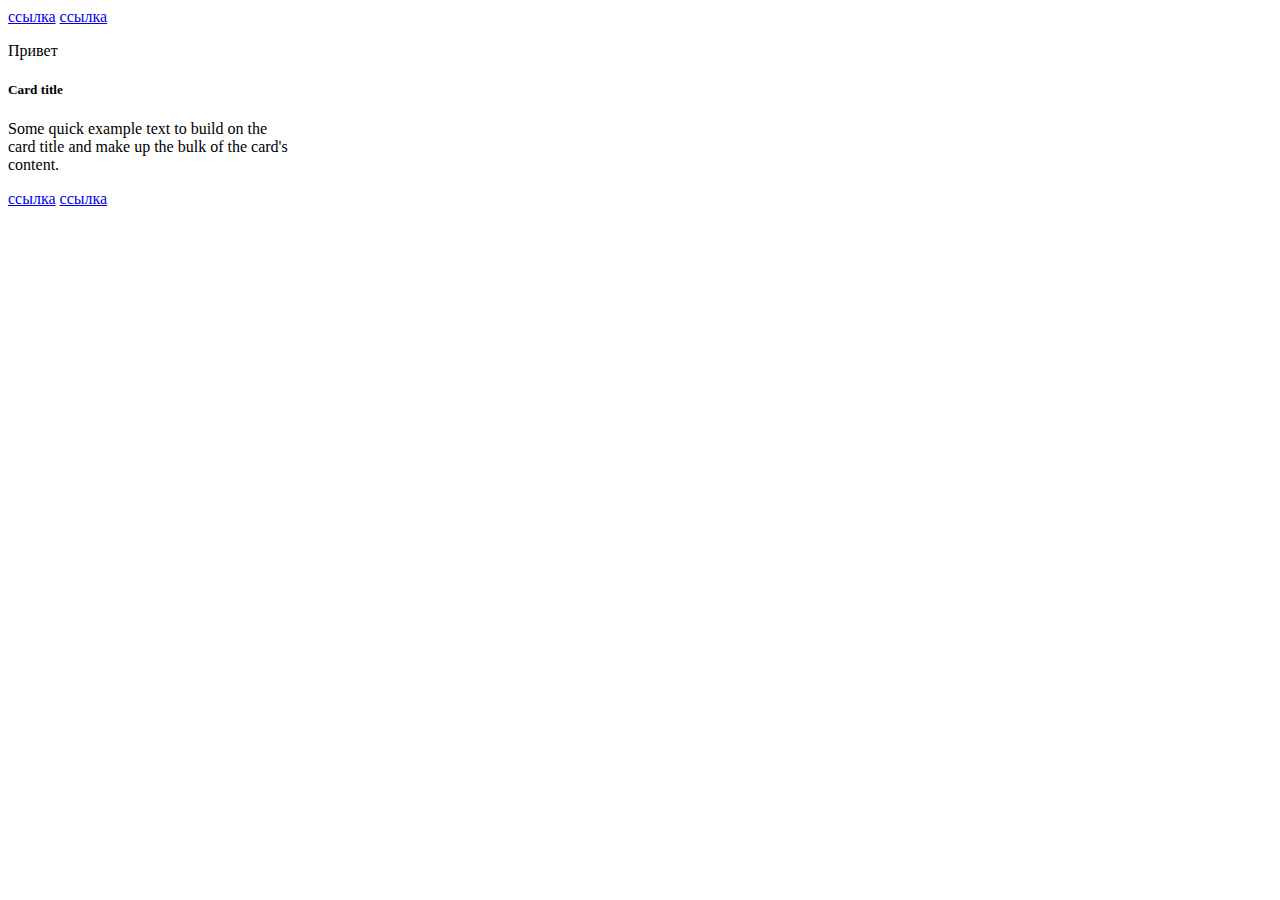
<file: HW1/index.html>
<!DOCTYPE html>
<html lang="en">
    <head>
        <meta charset="UTF-8">
        <meta http-equiv="X-UA-Compatible" content="IE=edge">
        <meta name="viewport" content="width=device-width, initial-scale=1.0">
        <title>Document</title>
    </head>
    <body>
        <a href="#" class="card-link">Card link</a>
        <a href="#" class="card-link">Another link</a>
        <div class="card" style="width: 18rem;">
            <div class="card-body">
                <h5 class="card-title" data-number="100">Card title</h5>
                <h6 class="card-subtitle mb-2 text-muted">Card subtitle</h6>
                <p class="card-text" data-number="50">
                    Some quick example text to build on the card title and make up the bulk of the card's    content.
                </p>
                <a href="#" id="super_link" class="card-link">Card link</a>
                <a href="#" class="card-link" data-number="50">Another link</a>
            </div>
        </div>
        <script>
        // 1. Найти по id, используя getElementById, элемент с id равным "super_link" и вывести этот элемент в консоль.

        const link = document.getElementById('super_link');
        console.log(link);

        // 2. Внутри всех элементов на странице, которые имеют класс "card-link", поменяйте текст внутри элемента на "ссылка".

        const cardLinks = document.querySelectorAll('.card-link');
        cardLinks.forEach(element => {
            element.textContent = 'ссылка';
        });

        // 3. Найти все элементы на странице с классом "card-link", которые лежат в элементе с классом "card-body" и вывести полученную коллекцию в консоль.

        const findElements = document.querySelectorAll('.card-body .card-link');
        console.log(findElements);

        // 4. Найти первый попавшийся элемент на странице у которого есть атрибут data-number со значением 50 и вывести его в консоль.

        const findElement = document.querySelector('[data-number="50"]');
        console.log(findElement);

        // 5. Выведите содержимое тега title в консоль.

        console.log(document.title);

        // 6. Получите элемент с классом "card-title" и выведите его родительский узел в консоль.

        const findEl = document.querySelector('.card-title');
        console.log(findEl.parentNode);

        // 7. Создайте тег<p>, запишите внутри него текст "Привет" и добавьте созданный тег в начало элемента, который имеет класс "card".

        const findDiv = document.querySelector('.card');
        const createParagraph = document.createElement('p');
        createParagraph.textContent = `Привет`;
        findDiv.prepend(createParagraph);

        // 8. Удалите тег h6 на странице.
        const findTag = document.querySelector('h6');
        findTag.remove();

        </script>
    </body>
</html>
</file>
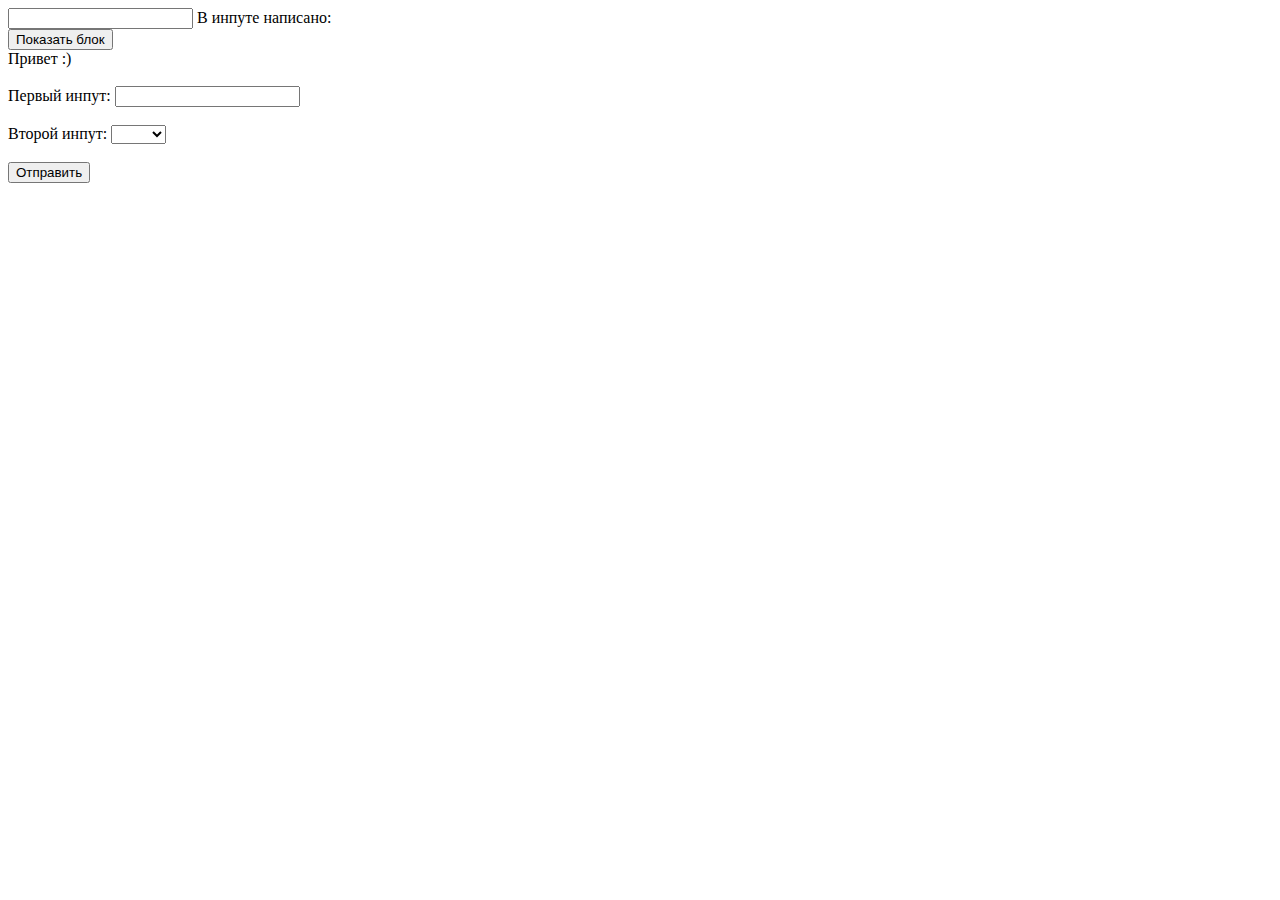
<file: HW4/index.html>
<!DOCTYPE html>
<html lang="en">
    <head>
        <meta charset="UTF-8">
        <meta name="viewport" content="width=device-width, initial-scale=1.0">
        <title>Document</title>
    </head>
    <body>
        <input id="from" type="text">
        В инпуте написано:
        <span></span>
        <br>
        <button class="messageBtn">Показать блок</button>
        <div class="message">
            Привет :)
        </div>
        <br>
        <form>
            <label>
                Первый инпут:
                <input class="form-control" type="text">
            </label>
            <br>
            <br>
            <label>
                Второй инпут:
                <select class="form-control">
                    <option value=""></option>
                    <option value="1">Один</option>
                    <option value="2">Два</option>
                </select>
            </label>
            <br>
            <br>
            <button>Отправить</button>
        </form>
        <script>
            /* 1. При изменении значения в input с id="from", значение содержащееся в нем должно моментально отображаться в span. То есть при печати в input'е тег span также должен меняться.*/
                        
            const addText = () => {
                const Findinput = document.querySelector('#from');
                const findSpan = document.querySelector('span');
                findSpan.innerText = Findinput.value;
            }

            const Findinput = document.querySelector('#from');
            Findinput.addEventListener('input', addText);

            /*2. При клике на кнопку с классом messageBtn необходимо элементу с классом message:
            - добавить два класса: animate_animated и animate_fadeInLeftBig
            - поставить данному элементу стиль visibility в значение 'visible'.*/        

            const changeDiv = () => {
                const findElementDiv = document.querySelector('.message');
                findElementDiv.classList.add('animate_animated', 'animate_fadeInLeftBig');
                findElementDiv.style.visability = 'visible';
            }
                
            const findButton = document.querySelector('.messageBtn');
            findButton.addEventListener('click', changeDiv);

            /*3. Необходимо при отправке формы проверить, заполнены ли все поля в этой форме. 
            Если какое-либо поле не заполнено, форма не должна отправляться, также должны быть подсвечены незаполненные поля (необходимо поставить класс error незаполненным полям). 
            Как только пользователь начинает заполнять какое-либо поле, необходимо, при вводе в данное поле, произвести проверку:
            - Если поле пустое, необходимо данное поле подсветить (поставить класс error данному полю).
            - Если поле было чем-либо заполнено, подсветку (класс error) необходимо убрать.*/         

            const findForm = document.querySelector('form');
            const findAllInputs = document.querySelectorAll('.form-control');

            findForm.addEventListener('input', (e) => {
                findAllInputs.forEach(element => {
                    if (element.value === '') {
                        element.classList.add('error');
                        element.style.borderColor = 'red';                        
                    } else{ 
                        element.classList.remove('error');
                        element.style.borderColor = '';
                    }
                });   

            });

          
            findForm.addEventListener('submit', (e) => {                    
                findAllInputs.forEach(element => {
                    if(element.value === ''){
                        element.classList.add('error');
                        element.style.borderColor = 'red';
                        e.preventDefault(); 
                    }
                });  
            });
                

        </script>
    </body>
</html>
</file>
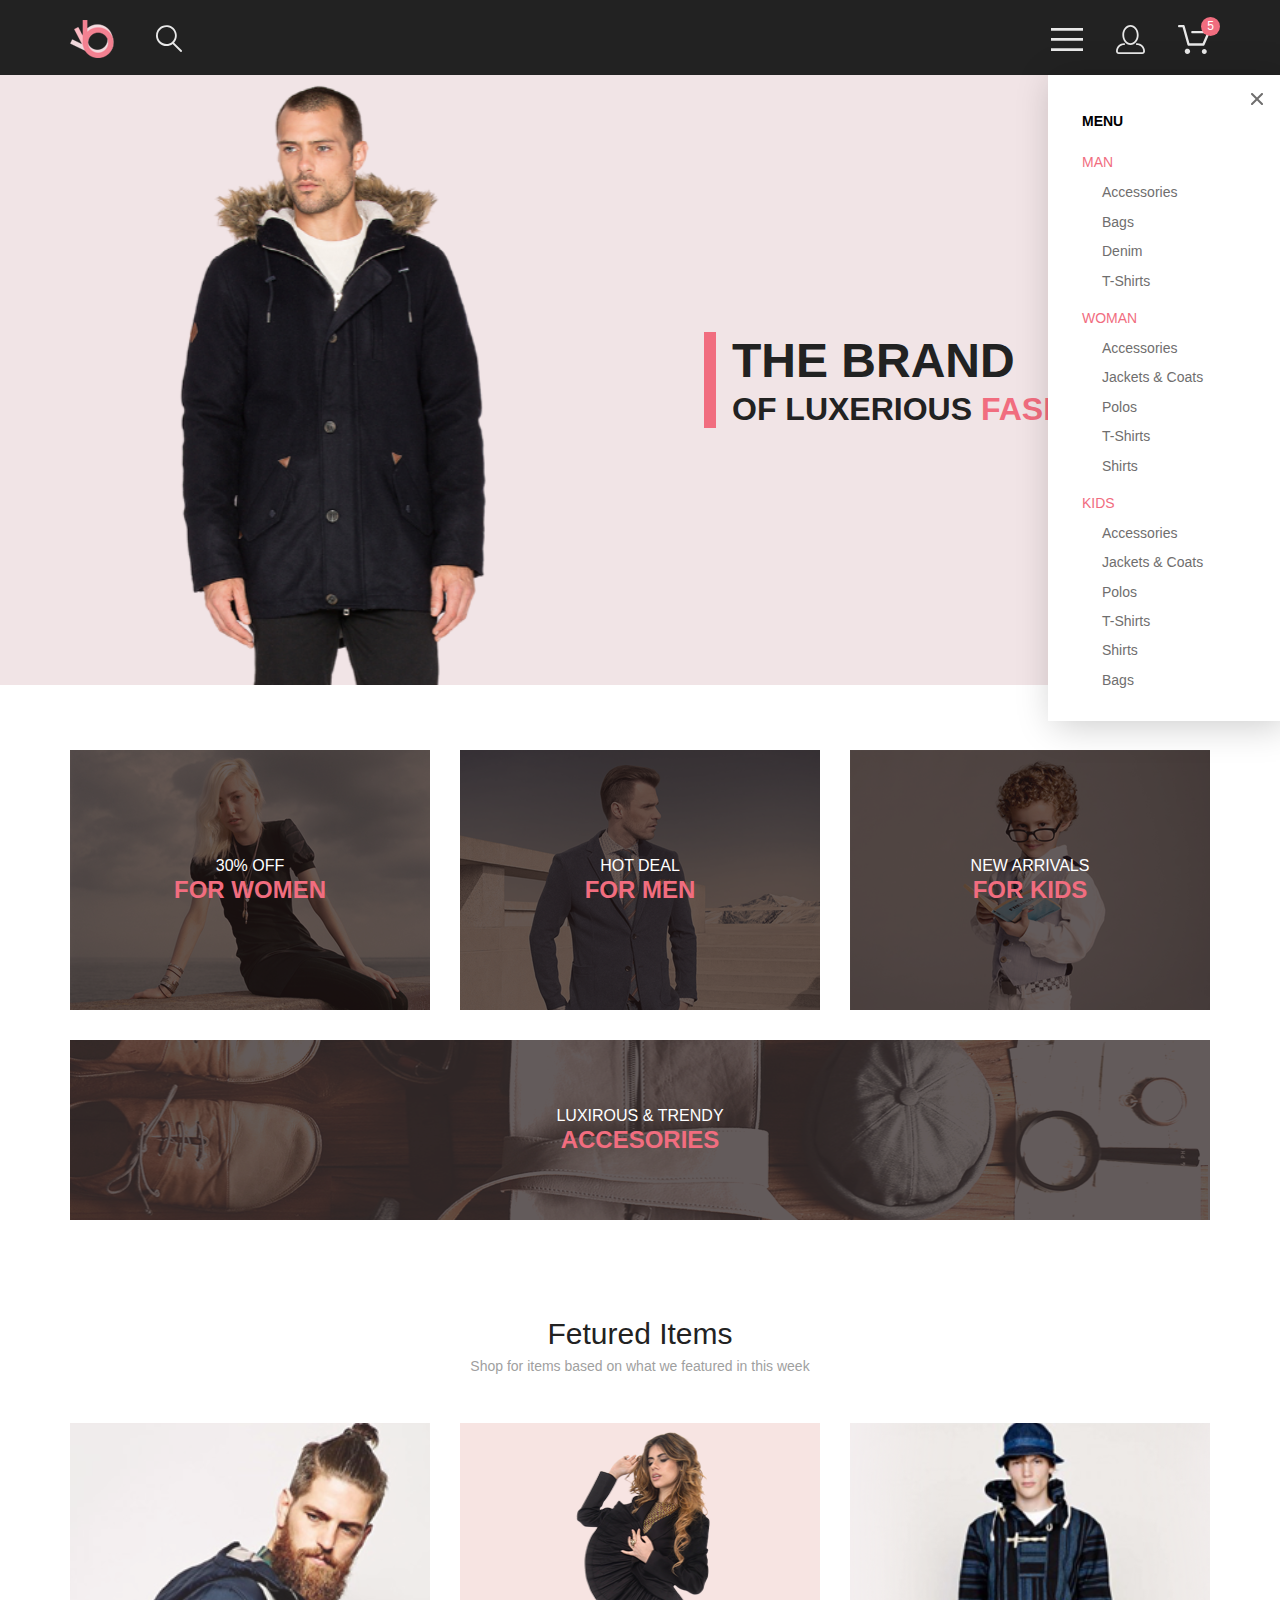
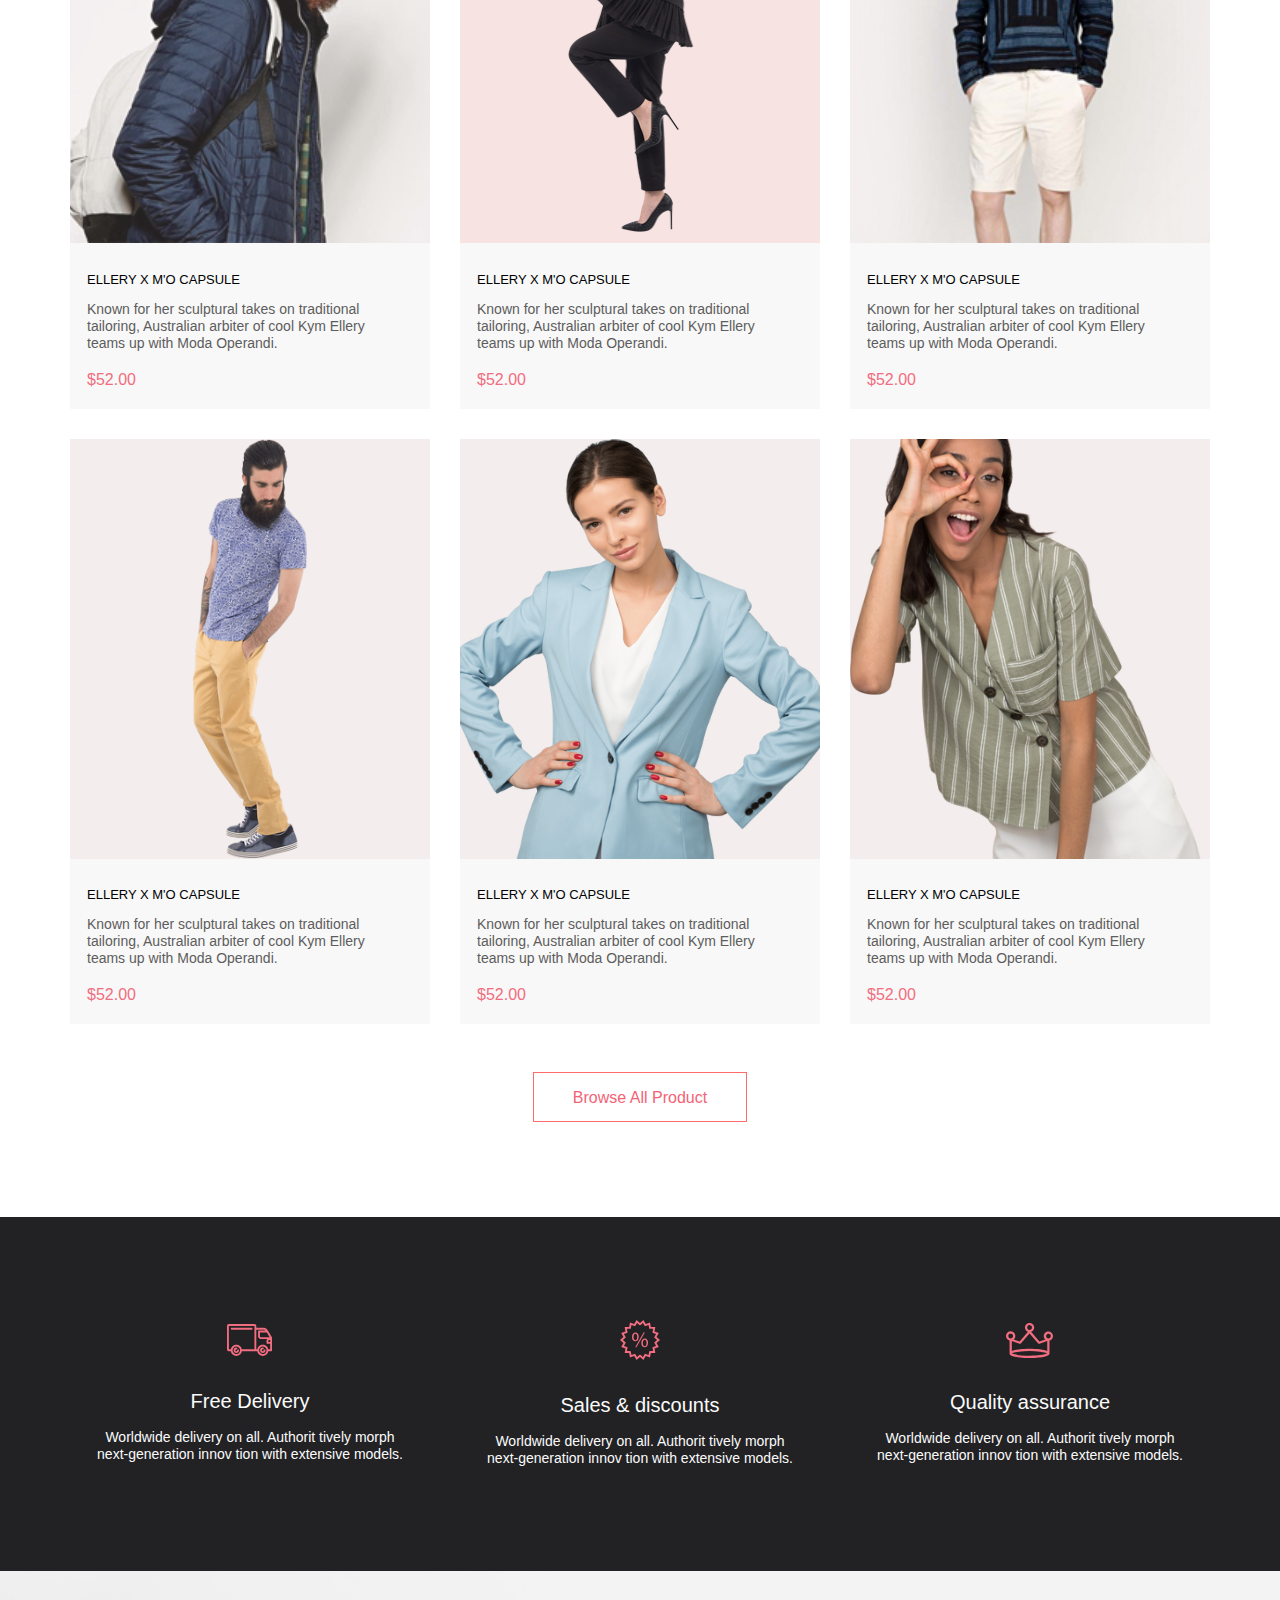
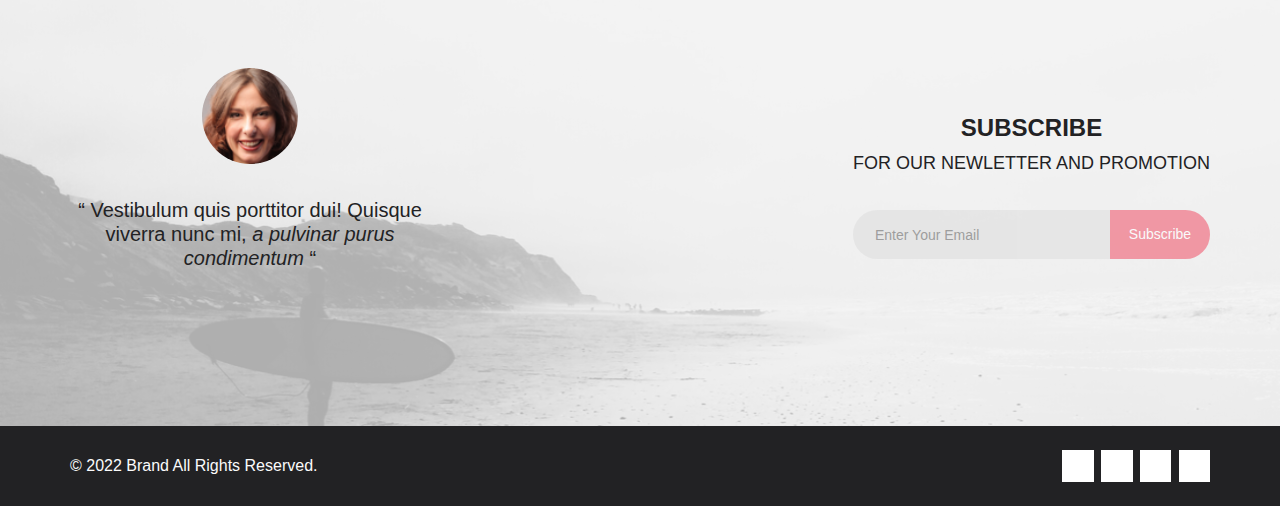
<file: HW7/index.html>
<!DOCTYPE html>
<html lang="en">
    <head>
        <meta charset="UTF-8">
        <meta http-equiv="X-UA-Compatible" content="IE=edge">
        <meta name="viewport" content="width=device-width, initial-scale=1.0">
        <title>THE BRAND OF LUXERIOUS FASHION – Интернет-магазин модной одежды</title>
        <link rel="stylesheet" href="fonts/">
        <link
            rel="stylesheet"
            href="https://cdnjs.cloudflare.com/ajax/libs/font-awesome/6.3.0/css/all.min.css"
            integrity="sha512-SzlrxWUlpfuzQ+pcUCosxcglQRNAq/DZjVsC0lE40xsADsfeQoEypE+enwcOiGjk/bSuGGKHEyjSoQ1zVisanQ=="
            crossorigin="anonymous"
            referrerpolicy="no-referrer"
        >
        <link rel="stylesheet" href="scss/style.css">
    </head>
    <body>
        <div class="page">
            <header class="header center">
                <div class="header__left">
                    <a>
                        <img src="img/header_logo.svg" alt="logo">
                    </a>
                    <a href="#">
                        <img src="img/forma-1.svg" alt="search">
                    </a>
                </div>
                <nav class="header__right">
                    <div class="burger__content">
                        <label for="burger">
                            <img src="img/forma-2.svg" alt="burger-menu">
                        </label>
                        <input id="burger" type="checkbox">
                        <nav class="burger__nav">
                            <div class="burger__top">
                                <button class="burger__button" type="button">
                                    <svg
                                        width="12"
                                        height="12"
                                        viewBox="0 0 12 12"
                                        fill="none"
                                        xmlns="http://www.w3.org/2000/svg"
                                    >
                                        <path d="M7.4158 6.00409L11.7158 1.71409C11.9041 1.52579 12.0099 1.27039 12.0099 1.00409C12.0099 0.73779 11.9041 0.482395 11.7158 0.294092C11.5275 0.105788 11.2721 0 11.0058 0C10.7395 0 10.4841 0.105788 10.2958 0.294092L6.0058 4.59409L1.7158 0.294092C1.52749 0.105788 1.2721 -1.9841e-09 1.0058 0C0.739497 1.9841e-09 0.484102 0.105788 0.295798 0.294092C0.107495 0.482395 0.0017066 0.73779 0.0017066 1.00409C0.0017066 1.27039 0.107495 1.52579 0.295798 1.71409L4.5958 6.00409L0.295798 10.2941C0.20207 10.3871 0.127676 10.4977 0.0769072 10.6195C0.0261385 10.7414 0 10.8721 0 11.0041C0 11.1361 0.0261385 11.2668 0.0769072 11.3887C0.127676 11.5105 0.20207 11.6211 0.295798 11.7141C0.388761 11.8078 0.499362 11.8822 0.621222 11.933C0.743081 11.9838 0.873786 12.0099 1.0058 12.0099C1.13781 12.0099 1.26852 11.9838 1.39038 11.933C1.51223 11.8822 1.62284 11.8078 1.7158 11.7141L6.0058 7.41409L10.2958 11.7141C10.3888 11.8078 10.4994 11.8822 10.6212 11.933C10.7431 11.9838 10.8738 12.0099 11.0058 12.0099C11.1378 12.0099 11.2685 11.9838 11.3904 11.933C11.5122 11.8822 11.6228 11.8078 11.7158 11.7141C11.8095 11.6211 11.8839 11.5105 11.9347 11.3887C11.9855 11.2668 12.0116 11.1361 12.0116 11.0041C12.0116 10.8721 11.9855 10.7414 11.9347 10.6195C11.8839 10.4977 11.8095 10.3871 11.7158 10.2941L7.4158 6.00409Z" fill="#6F6E6E"/>
                                    </svg>
                                </button>
                            </div>
                            <div class="burger__box">
                                <div class="burger__heading-box">
                                    <span class="burger__heading">MENU</span>
                                </div>
                                <div class="burger__item">
                                    <h3 class="burger__subheading">MAN</h3>
                                    <ul class="burger__link-box">
                                        <li>
                                            <a href="#" class="burger__link">Accessories</a>
                                        </li>
                                        <li>
                                            <a href="#" class="burger__link">Bags</a>
                                        </li>
                                        <li>
                                            <a href="#" class="burger__link">Denim</a>
                                        </li>
                                        <li>
                                            <a href="#" class="burger__link">T-Shirts</a>
                                        </li>
                                    </ul>
                                </div>
                                <div class="burger__item">
                                    <h3 class="burger__subheading">WOMAN</h3>
                                    <ul class="burger__link-box">
                                        <li>
                                            <a href="#" class="burger__link">Accessories</a>
                                        </li>
                                        <li>
                                            <a href="#" class="burger__link">Jackets & Coats</a>
                                        </li>
                                        <li>
                                            <a href="#" class="burger__link">Polos</a>
                                        </li>
                                        <li>
                                            <a href="#" class="burger__link">T-Shirts</a>
                                        </li>
                                        <li>
                                            <a href="#" class="burger__link">Shirts</a>
                                        </li>
                                    </ul>
                                </div>
                                <div class="burger__item">
                                    <h3 class="burger__subheading">KIDS</h3>
                                    <ul class="burger__link-box">
                                        <li>
                                            <a href="#" class="burger__link">Accessories</a>
                                        </li>
                                        <li>
                                            <a href="#" class="burger__link">Jackets & Coats</a>
                                        </li>
                                        <li>
                                            <a href="#" class="burger__link">Polos</a>
                                        </li>
                                        <li>
                                            <a href="#" class="burger__link">T-Shirts</a>
                                        </li>
                                        <li>
                                            <a href="#" class="burger__link">Shirts</a>
                                        </li>
                                        <li>
                                            <a href="#" class="burger__link">Bags</a>
                                        </li>
                                    </ul>
                                </div>
                            </div>
                        </nav>
                    </div>
                    <a class="hide" href="#">
                        <img src="img/forma-3.svg" alt="registration">
                    </a>
                    <a class="basket hide" href="#">
                        <img src="img/forma-4.svg" alt="cart">
                        <span>5</span>
                    </a>
                </nav>
            </header>
            <section class="top-content">
                <div class="top-content__image hide">
                    <img src="img/top_photo.svg" alt="top photo">
                </div>
                <div class="top-content__content">
                    <div class="top-content__info">
                        <h1 class="top-content__title">THE BRAND</h1>
                        <h2 class="top-content__subtitle">
                            OF&nbsp;LUXERIOUS
                            <span>FASHION</span>
                        </h2>
                    </div>
                </div>
            </section>
            <section class="content-offer center">
                <div class="content-offer__item">
                    <img class="content-offer__img" src="img/offer_pic1.svg" alt="offer image">
                    <div class="content-offer__content">
                        <p class="content-offer__title">30% OFF</p>
                        <h3 class="content-offer__subtitle">FOR WOMEN</h3>
                    </div>
                </div>
                <div class="content-offer__item">
                    <img class="content-offer__img" src="img/offer_pic2.svg" alt="offer image">
                    <div class="content-offer__content">
                        <p class="content-offer__title">HOT DEAL</p>
                        <h3 class="content-offer__subtitle">FOR MEN</h3>
                    </div>
                </div>
                <div class="content-offer__item">
                    <img class="content-offer__img" src="img/offer_pic3.svg" alt="offer image">
                    <div class="content-offer__content">
                        <p class="content-offer__title">NEW ARRIVALS</p>
                        <h3 class="content-offer__subtitle">FOR KIDS</h3>
                    </div>
                </div>
                <div class="content-offer__item content-offer__item_big">
                    <img class="content-offer__img" src="img/offer_pic4.svg" alt="offer image">
                    <div class="content-offer__content">
                        <p class="content-offer__title">LUXIROUS &amp;&nbsp;TRENDY</p>
                        <h3 class="content-offer__subtitle">ACCESORIES</h3>
                    </div>
                </div>
            </section>
            <!-- помещаем карточки товаров в эту секцию -->
            <section class="content-products"></section>
            <footer class="footer">
                <section class="footer-advantages center">
                    <div class="footer-advantages__item">
                        <div class="footer-advantages__img">
                            <img src="img/footer_adv_logo_1.svg" alt="advantage logo">
                        </div>
                        <h3 class="footer-advantages__heading">Free Delivery</h3>
                        <p class="footer-advantages__text">
                            Worldwide delivery on&nbsp;all. Authorit tively morph next-generation innov tion
with extensive models.
                        </p>
                    </div>
                    <div class="footer-advantages__item">
                        <div class="footer-advantages__img">
                            <img src="img/footer_adv_logo_2.svg" alt="advantage logo">
                        </div>
                        <h3 class="footer-advantages__heading">Sales &amp;&nbsp;discounts</h3>
                        <p class="footer-advantages__text">
                            Worldwide delivery on&nbsp;all. Authorit tively morph next-generation innov tion
with extensive models.
                        </p>
                    </div>
                    <div class="footer-advantages__item">
                        <div class="footer-advantages__img">
                            <img src="img/footer_adv_logo_3.svg" alt="advantage logo">
                        </div>
                        <h3 class="footer-advantages__heading">Quality assurance</h3>
                        <p class="footer-advantages__text">
                            Worldwide delivery on&nbsp;all. Authorit tively morph next-generation innov tion
with extensive models.
                        </p>
                    </div>
                </section>
                <!-- секция Cart Items -->
                <section class="footer-subscribe center">
                    <div class="footer-subscribe__info">
                        <div class="footer-subscribe__img">
                            <img src="img/subscribe__image.svg" alt="subscribe image">
                        </div>
                        <p class="footer-subscribe__text">
                            Vestibulum quis porttitor dui! Quisque viverra nunc&nbsp;mi,
                            <em>a&nbsp;pulvinar purus condimentum</em>
                        </p>
                    </div>
                    <div class="footer-subscribe__subscribe">
                        <div class="footer-subscribe__box">
                            <h3 class="footer-subscribe__title">SUBSCRIBE</h3>
                            <p class="footer-subscribe__subtitle">FOR OUR NEWLETTER AND PROMOTION</p>
                        </div>
                        <form action="#" class="footer-subscribe__form">
                            <input
                                class="footer-subscribe__input"
                                type="email"
                                name="email"
                                id="email"
                                placeholder="Enter Your Email"
                            >
                            <button class="footer-subscribe__button" type="submit">Subscribe</button>
                        </form>
                    </div>
                </section>
                <div class="footer-logo center">
                    <p class="footer-logo__copyright">&copy;&nbsp;2022 Brand All Rights Reserved.</p>
                    <div class="footer-logo__logos">
                        <a href="#" class="footer-logo__link">
                            <i class="fa-brands fa-facebook-f"></i>
                        </a>
                        <a href="#" class="footer-logo__link">
                            <i class="fa-brands fa-instagram"></i>
                        </a>
                        <a href="#" class="footer-logo__link">
                            <i class="fa-brands fa-pinterest-p"></i>
                        </a>
                        <a href="#" class="footer-logo__link">
                            <i class="fa-brands fa-twitter"></i>
                        </a>
                    </div>
                </div>
            </footer>
        </div>
        <script src="data.js"></script>
        <script>

            //создаем раздел Featured Items 
            
            const productInfo  =  JSON.parse(productsCollection);

            const productsSection = document.querySelector('.content-products');
            productsSection.classList.add('center','content-products__index-paddings');

            const contentProductsTitle = document.createElement('h2');
            contentProductsTitle.classList.add('content-products__title');
            contentProductsTitle.textContent = 'Fetured Items';
            productsSection.append(contentProductsTitle);

            const contentProductsText = document.createElement('p');
            contentProductsText.classList.add('content-products__text');
            contentProductsText.textContent = 'Shop for items based on what we featured in this week';
            productsSection.append(contentProductsText);

            //div content-products__items
            const contentProductsItems = document.createElement('div');
            contentProductsItems.classList.add('content-products__items');
            productsSection.append(contentProductsItems);


            //создаем карточки товаров в разделе Featured Items 
            productInfo.forEach(productElement => {
                //div item
                const contentProductsItem = document.createElement('div');
                contentProductsItem.classList.add('item');
                contentProductsItems.append(contentProductsItem);

                const contentProductsImage = document.createElement('img');
                contentProductsImage.classList.add('item__image');
                contentProductsImage.setAttribute('src', 'alt');
                contentProductsImage.src = `${productElement.image}`;
                contentProductsImage.alt = 'item photo';
                contentProductsItem.append(contentProductsImage);

                //div content-products__content
                const contentProductsContent = document.createElement('div');
                contentProductsContent.classList.add('item__content');
                contentProductsItem.append(contentProductsContent);

                const contentProductsName = document.createElement('a');
                contentProductsName.classList.add('item__name');
                contentProductsName.setAttribute('href','#');
                contentProductsName.setAttribute('title', 'link to the product');
                contentProductsName.textContent = `${productElement.name}`;
                contentProductsContent.append(contentProductsName);

                const contentProductsDescription = document.createElement('p');
                contentProductsDescription.classList.add('item__description');
                contentProductsDescription.textContent = `${productElement.description}`;
                contentProductsContent.append(contentProductsDescription);

                const contentProductsPrice = document.createElement('p');
                contentProductsPrice.classList.add('item__price');
                contentProductsPrice.textContent = productElement.currency + productElement.price;
                contentProductsContent.append(contentProductsPrice);
                    

                //button item__add
                const contentProductsAdd = document.createElement('button');
                contentProductsAdd.classList.add('item__add');
                contentProductsAdd.setAttribute('type', 'button');
                contentProductsAdd.setAttribute('name', 'button');
                contentProductsAdd.setAttribute('id', `${productElement.id}`);
                contentProductsItem.append(contentProductsAdd);            

                
                const svg = document.createElementNS("http://www.w3.org/2000/svg", "svg");
                svg.setAttribute("width", "27");
                svg.setAttribute("height", "25");
                svg.setAttribute("viewBox", "0 0 27 25");
                svg.setAttribute("fill", "none");
                svg.setAttribute("xmlns", "http://www.w3.org/2000/svg");

                const path = document.createElementNS("http://www.w3.org/2000/svg", "path");
                const d = "M21.8765 22.2662C21.9215 22.2549 21.9428 22.2339 21.9605 22.2129C21.9683 22.2037 21.9761 22.1946 21.9839 22.1855C22.0204 22.1438 22.0237 22.0553 22.0229 22.0105C22.0097 21.9044 21.9189 21.8315 21.8417 21.8315C21.838 21.8315 21.8341 21.8317 21.8317 21.8318C21.7536 21.8372 21.6658 21.9409 21.6724 22.0625C21.6818 22.1793 21.7679 22.2662 21.8397 22.2662H21.8765ZM8.22003 22.2599C8.31921 22.2599 8.39984 22.1655 8.39984 22.0496C8.39984 21.9341 8.31921 21.8401 8.22003 21.8401C8.12091 21.8401 8.04022 21.9341 8.04022 22.0496C8.04022 22.1655 8.12091 22.2599 8.22003 22.2599ZM21.9999 24.2662C21.9522 24.2662 21.8883 24.2662 21.8397 24.2662C20.7021 24.2662 19.7571 23.3545 19.677 22.198C19.5969 20.9929 20.4942 19.9183 21.6957 19.8364C21.7446 19.8331 21.7933 19.8315 21.8417 19.8315C22.9804 19.8315 23.9418 20.7324 24.0195 21.8884C24.051 22.4915 23.8746 23.0612 23.4903 23.5012C23.106 23.9575 22.5768 24.2177 21.9999 24.2662ZM8.22003 24.2599C7.01581 24.2599 6.04022 23.2709 6.04022 22.0496C6.04022 20.8291 7.01581 19.8401 8.22003 19.8401C9.42419 19.8401 10.3998 20.8291 10.3998 22.0496C10.3998 23.2709 9.42419 24.2599 8.22003 24.2599ZM21.1989 17.3938H9.13354C8.70062 17.3938 8.31635 17.1005 8.2038 16.6775L4.27802 2.24768H1.52222C0.993896 2.24768 0.561035 1.80859 0.561035 1.27039C0.561035 0.733032 0.993896 0.292969 1.52222 0.292969H4.99982C5.43182 0.292969 5.8161 0.586304 5.92859 1.01025L9.85443 15.4391H20.5581L24.1149 7.13379H12.2583C11.7291 7.13379 11.2962 6.69373 11.2962 6.15649C11.2962 5.61914 11.7291 5.17908 12.2583 5.17908H25.5891C25.9095 5.17908 26.2146 5.34192 26.3901 5.61914C26.5665 5.89539 26.5989 6.23743 26.4702 6.547L22.08 16.807C21.9198 17.1653 21.5832 17.3938 21.1989 17.3938Z";
                const fill="white";

                path.setAttribute("d", d);
                path.setAttribute("fill", fill);
                        
                svg.append(path);
                contentProductsAdd.append(svg);

                const contentProductsAddSpan = document.createElement('span');
                contentProductsAddSpan.textContent = 'Add to Cart';
                contentProductsAdd.append(contentProductsAddSpan);

                
            });  
            //div content-products__button
            const contentProductsButton = document.createElement('div');
            contentProductsButton.classList.add('content-products__button');
            productsSection.append(contentProductsButton);

            const contentProductsBrowse = document.createElement('a');
            contentProductsBrowse.classList.add('content-products__browse');
            contentProductsBrowse.setAttribute('href','title');
            contentProductsBrowse.href = '#';
            contentProductsBrowse.textContent = 'Browse All Product';
            contentProductsBrowse.title = 'loading goods';
            contentProductsButton.append(contentProductsBrowse);


            //_________________________________________________________________________

            //создаем раздел Cart Items и добавляем в document по нажатию на кнопку Add to cart
            function createCartItemsSection() {
                const presenceOfSectionCartItems = document.querySelector('.cart-content');
                if(presenceOfSectionCartItems){
                    return;
                } else{
                    const cartItemsBox = document.createElement('section');
                    cartItemsBox.classList.add('cart-content', 'center');
                    
                    const sectionHeading = document.createElement('h2');
                    sectionHeading.classList.add('cart-content__title');
                    sectionHeading.textContent = 'Cart Items';
                    cartItemsBox.append(sectionHeading);

                    const itemsWrap = document.createElement('div');
                    itemsWrap.classList.add('cart-content__items');
                    cartItemsBox.append(itemsWrap);

                    const footerAdvantagesSection = document.querySelector('.footer-advantages');
                    footerAdvantagesSection.after(cartItemsBox);
                    return itemsWrap;
                }  
                
            }
            contentProductsItems.addEventListener('click', createCartItemsSection);           
           
            //добавляем товар в секцию Cart Items
            function addNewProductToCart(e) {
                JSON.parse(productsCollection).forEach(item => { 
                    const button = e.target.closest('.item__add');                    
                    if (button.id == item.id) {
                    
                        //контейнер для карточек
                        const itemsWrap = document.querySelector('.cart-content__items');
                    
                        //шаблон карточки товара
                        const productCard = document.createElement('div');
                        productCard.classList.add('cart-content__item');
                        itemsWrap.append(productCard);

                        const productImage = document.createElement('img');
                        productImage.classList.add('cart-content__img');
                        productImage.src = item.image;
                        productCard.append(productImage);
       
                        const productCardDescription = document.createElement('div');
                        productCardDescription.classList.add('item__description');
                        productCard.append(productCardDescription);
       
                        const productCardTop = document.createElement('div');
                        productCardTop.classList.add('item__top');
                        productCardDescription.append(productCardTop);
       
                        const productCardLink = document.createElement('a');
                        productCardLink.classList.add('item__heading');
                        productCardLink.textContent = item.name;
                        productCardTop.append(productCardLink);
       
                        const productCardProperties = document.createElement('div');
                        productCardProperties.classList.add('item__properties');
                        productCardDescription.append(productCardProperties);
       
                        const productCardPrice = document.createElement('div');
                        productCardPrice.classList.add('item__property_price');
                        productCardPrice.textContent = 'Price: ';
                        productCardProperties.append(productCardPrice);
       
                        const productCardSpan = document.createElement('span');
                        productCardSpan.classList.add('item__property_price-colorful');
                        productCardSpan.textContent = item.currency + item.price;
                        productCardPrice.append(productCardSpan);
       
       
                        const productCardColor = document.createElement('div');
                        productCardColor.classList.add('item__property_color');
                        productCardColor.textContent = `Color: ${item.color}`;
                        productCardProperties.append(productCardColor);
       
                        const productCardSize = document.createElement('div');
                        productCardSize.classList.add('item__property_size');
                        productCardSize.textContent = 'Size: ' + item.size;
                        productCardProperties.append(productCardSize);
       
                        const productCardQuantity = document.createElement('div');
                        productCardQuantity.classList.add('item__property_quantity');
                        productCardQuantity.textContent = 'Quantity: ';
                        productCardProperties.append(productCardQuantity);
       
                        const productCardInput = document.createElement('input');
                        productCardInput.classList.add('item__property_numberof');
                        productCardInput.value = item.quantity;
                        productCardQuantity.append(productCardInput);
       
       
                        const productCardCrossBtn = document.createElement('button');
                        productCardCrossBtn.classList.add('item__cross-button');
                        productCard.append(productCardCrossBtn);

                        const productCardCrossBtnSvg = document.createElementNS("http://www.w3.org/2000/svg", "svg");
                        productCardCrossBtnSvg.setAttribute("width", "18");
                        productCardCrossBtnSvg.setAttribute("height", "18");
                        productCardCrossBtnSvg.setAttribute("viewBox", "0 0 18 18");
                        productCardCrossBtnSvg.setAttribute("fill", "none");
                        productCardCrossBtnSvg.setAttribute("xmlns", "http://www.w3.org/2000/svg");

                        const productCardCrossBtnSvgPath = document.createElementNS("http://www.w3.org/2000/svg", "path");
                        const d = "M11.2453 9L17.5302 2.71516C17.8285 2.41741 17.9962 2.01336 17.9966 1.59191C17.997 1.17045 17.8299 0.76611 17.5322 0.467833C17.2344 0.169555 16.8304 0.00177586 16.4089 0.00140366C15.9875 0.00103146 15.5831 0.168097 15.2848 0.465848L9 6.75069L2.71516 0.465848C2.41688 0.167571 2.01233 0 1.5905 0C1.16868 0 0.764125 0.167571 0.465848 0.465848C0.167571 0.764125 0 1.16868 0 1.5905C0 2.01233 0.167571 2.41688 0.465848 2.71516L6.75069 9L0.465848 15.2848C0.167571 15.5831 0 15.9877 0 16.4095C0 16.8313 0.167571 17.2359 0.465848 17.5342C0.764125 17.8324 1.16868 18 1.5905 18C2.01233 18 2.41688 17.8324 2.71516 17.5342L9 11.2493L15.2848 17.5342C15.5831 17.8324 15.9877 18 16.4095 18C16.8313 18 17.2359 17.8324 17.5342 17.5342C17.8324 17.2359 18 16.8313 18 16.4095C18 15.9877 17.8324 15.5831 17.5342 15.2848L11.2453 9Z";
                        const fill="#575757";

                        productCardCrossBtnSvgPath.setAttribute("d", d);
                        productCardCrossBtnSvgPath.setAttribute("fill", fill);
                                
                        productCardCrossBtnSvg.append(productCardCrossBtnSvgPath);
                        productCardCrossBtn.append(productCardCrossBtnSvg);

                    }
                });                
            }
            contentProductsItems.addEventListener('click', addNewProductToCart);
    

        
            //удяляем товар из секции Cart Items         
            function removeProductFromCart() {
                let counter = [];
                const itemsWrap = document.querySelector('.cart-content__items');
                if(itemsWrap.innerHTML !== ''){ 
                    counter = itemsWrap.children;           
                    itemsWrap.addEventListener('click', function(event) {
                        const target = event.target.closest('.item__cross-button');
                        const productCard = event.target.closest('.cart-content__item');
                        if(target){
                            productCard.remove();
                            --counter.length;
                            console.log(counter.length); 
                            if (counter.length === 0 ){
                                console.log(`корзина пуста`);
                                const sectionCartItems = document.querySelector('.cart-content');
                                document.addEventListener('click', function() {
                                    sectionCartItems.remove(); 
                                });   
                            } 
                        }
                    });

                }
            
            }
        contentProductsItems.addEventListener('click', removeProductFromCart);
        </script>
    </body>
</html>
</file>
<file: HW7/scss/style.css>
@charset "UTF-8";
/*! normalize.css v8.0.1 | MIT License | github.com/necolas/normalize.css */
/* Document
   ========================================================================== */
/**
 * 1. Correct the line height in all browsers.
 * 2. Prevent adjustments of font size after orientation changes in iOS.
 */
html {
  line-height: 1.15; /* 1 */
  -webkit-text-size-adjust: 100%; /* 2 */
}

/* Sections
   ========================================================================== */
/**
 * Remove the margin in all browsers.
 */
body {
  margin: 0;
}

/**
 * Render the `main` element consistently in IE.
 */
main {
  display: block;
}

/**
 * Correct the font size and margin on `h1` elements within `section` and
 * `article` contexts in Chrome, Firefox, and Safari.
 */
h1 {
  font-size: 2em;
  margin: 0.67em 0;
}

/* Grouping content
   ========================================================================== */
/**
 * 1. Add the correct box sizing in Firefox.
 * 2. Show the overflow in Edge and IE.
 */
hr {
  box-sizing: content-box; /* 1 */
  height: 0; /* 1 */
  overflow: visible; /* 2 */
}

/**
 * 1. Correct the inheritance and scaling of font size in all browsers.
 * 2. Correct the odd `em` font sizing in all browsers.
 */
pre {
  font-family: monospace, monospace; /* 1 */
  font-size: 1em; /* 2 */
}

/* Text-level semantics
   ========================================================================== */
/**
 * Remove the gray background on active links in IE 10.
 */
a {
  background-color: transparent;
}

/**
 * 1. Remove the bottom border in Chrome 57-
 * 2. Add the correct text decoration in Chrome, Edge, IE, Opera, and Safari.
 */
abbr[title] {
  border-bottom: none; /* 1 */
  text-decoration: underline; /* 2 */
  -webkit-text-decoration: underline dotted;
          text-decoration: underline dotted; /* 2 */
}

/**
 * Add the correct font weight in Chrome, Edge, and Safari.
 */
b,
strong {
  font-weight: bolder;
}

/**
 * 1. Correct the inheritance and scaling of font size in all browsers.
 * 2. Correct the odd `em` font sizing in all browsers.
 */
code,
kbd,
samp {
  font-family: monospace, monospace; /* 1 */
  font-size: 1em; /* 2 */
}

/**
 * Add the correct font size in all browsers.
 */
small {
  font-size: 80%;
}

/**
 * Prevent `sub` and `sup` elements from affecting the line height in
 * all browsers.
 */
sub,
sup {
  font-size: 75%;
  line-height: 0;
  position: relative;
  vertical-align: baseline;
}

sub {
  bottom: -0.25em;
}

sup {
  top: -0.5em;
}

/* Embedded content
   ========================================================================== */
/**
 * Remove the border on images inside links in IE 10.
 */
img {
  border-style: none;
}

/* Forms
   ========================================================================== */
/**
 * 1. Change the font styles in all browsers.
 * 2. Remove the margin in Firefox and Safari.
 */
button,
input,
optgroup,
select,
textarea {
  font-family: inherit; /* 1 */
  font-size: 100%; /* 1 */
  line-height: 1.15; /* 1 */
  margin: 0; /* 2 */
}

/**
 * Show the overflow in IE.
 * 1. Show the overflow in Edge.
 */
button,
input { /* 1 */
  overflow: visible;
}

/**
 * Remove the inheritance of text transform in Edge, Firefox, and IE.
 * 1. Remove the inheritance of text transform in Firefox.
 */
button,
select { /* 1 */
  text-transform: none;
}

/**
 * Correct the inability to style clickable types in iOS and Safari.
 */
/**
 * Remove the inner border and padding in Firefox.
 */
button::-moz-focus-inner,
[type=button]::-moz-focus-inner,
[type=reset]::-moz-focus-inner,
[type=submit]::-moz-focus-inner {
  border-style: none;
  padding: 0;
}

/**
 * Restore the focus styles unset by the previous rule.
 */
button:-moz-focusring,
[type=button]:-moz-focusring,
[type=reset]:-moz-focusring,
[type=submit]:-moz-focusring {
  outline: 1px dotted ButtonText;
}

/**
 * Correct the padding in Firefox.
 */
fieldset {
  padding: 0.35em 0.75em 0.625em;
}

/**
 * 1. Correct the text wrapping in Edge and IE.
 * 2. Correct the color inheritance from `fieldset` elements in IE.
 * 3. Remove the padding so developers are not caught out when they zero out
 *    `fieldset` elements in all browsers.
 */
legend {
  box-sizing: border-box; /* 1 */
  color: inherit; /* 2 */
  display: table; /* 1 */
  max-width: 100%; /* 1 */
  padding: 0; /* 3 */
  white-space: normal; /* 1 */
}

/**
 * Add the correct vertical alignment in Chrome, Firefox, and Opera.
 */
progress {
  vertical-align: baseline;
}

/**
 * Remove the default vertical scrollbar in IE 10+.
 */
textarea {
  overflow: auto;
}

/**
 * 1. Add the correct box sizing in IE 10.
 * 2. Remove the padding in IE 10.
 */
[type=checkbox],
[type=radio] {
  box-sizing: border-box; /* 1 */
  padding: 0; /* 2 */
}

/**
 * Correct the cursor style of increment and decrement buttons in Chrome.
 */
[type=number]::-webkit-inner-spin-button,
[type=number]::-webkit-outer-spin-button {
  height: auto;
}

/**
 * 1. Correct the odd appearance in Chrome and Safari.
 * 2. Correct the outline style in Safari.
 */
[type=search] {
  outline-offset: -2px; /* 2 */
}

/**
 * Remove the inner padding in Chrome and Safari on macOS.
 */
[type=search]::-webkit-search-decoration {
  -webkit-appearance: none;
}

/**
 * 1. Correct the inability to style clickable types in iOS and Safari.
 * 2. Change font properties to `inherit` in Safari.
 */
::-webkit-file-upload-button {
  -webkit-appearance: button; /* 1 */
  font: inherit; /* 2 */
}

/* Interactive
   ========================================================================== */
/*
 * Add the correct display in Edge, IE 10+, and Firefox.
 */
details {
  display: block;
}

/*
 * Add the correct display in all browsers.
 */
summary {
  display: list-item;
}

/* Misc
   ========================================================================== */
/**
 * Add the correct display in IE 10+.
 */
template {
  display: none;
}

/**
 * Add the correct display in IE 10.
 */
[hidden] {
  display: none;
}

html {
  box-sizing: border-box;
}

*,
*::before,
*::after {
  box-sizing: inherit;
}

a {
  color: inherit;
  text-decoration: none;
}

img {
  max-width: 100%;
}

ul {
  padding: 0;
  list-style: none;
}

summary {
  display: block;
}

summary::-webkit-details-marker {
  display: none;
}

@keyframes tracking-in-expand {
  0% {
    letter-spacing: -0.5em;
    opacity: 0;
  }
  40% {
    opacity: 0.6;
  }
  100% {
    opacity: 1;
  }
}
.center {
  padding-left: calc(50% - 570px);
  padding-right: calc(50% - 570px);
}

.page {
  overflow: hidden;
}

.header {
  position: relative;
  max-height: 75px;
  padding-top: 20px;
  padding-bottom: 20px;
  background: #222222;
  display: flex;
  flex-direction: row;
  flex-wrap: wrap;
  justify-content: space-between;
  align-items: center;
}
.header__left {
  display: flex;
  align-items: center;
  gap: 41px;
}
.header__right {
  display: flex;
  align-items: center;
  gap: 33px;
}
.header__right .basket {
  position: relative;
}
.header__right .basket span {
  position: absolute;
  font-family: "Lato", sans-serif;
  font-weight: 400;
  font-style: normal;
  font-size: 12px;
  line-height: 14px;
  background-color: #F16D7F;
  border-radius: 50%;
  display: flex;
  justify-content: center;
  align-items: center;
  top: -8px;
  right: -10px;
  color: #FFFFFF;
  width: 19px;
  height: 19px;
}
.header #burger {
  position: absolute;
  right: -999999px;
  visibility: hidden;
}
.header #burger:checked ~ .burger__nav {
  right: -100%;
  box-shadow: none;
  transition: all 0.8s ease-out;
}
.header .burger__content {
  overflow: hidden;
}
.header .burger__nav {
  position: absolute;
  background: #FFFFFF;
  box-shadow: 6px 4px 35px rgba(0, 0, 0, 0.21);
  min-width: 232px;
  padding: 16px 17px 32px 34px;
  top: 75px;
  right: 0px;
  z-index: 12;
  transition: all 0.5s ease-out;
}
.header .burger__top {
  padding-top: 12px;
  padding-bottom: 9px;
  position: relative;
}
.header .burger__button {
  padding: 0;
  position: absolute;
  display: block;
  width: 12px;
  height: 12px;
  top: 0;
  right: 0;
  border: none;
  background: none;
  cursor: pointer;
  transition: all 0.5s ease-out;
}
.header .burger__button:hover path {
  fill: #F16D7F;
  transition: all 0.8s ease-out;
}
.header .burger__button:active .burger__nav {
  display: none;
}
.header .burger__box {
  display: flex;
  flex-direction: column;
  gap: 20px;
}
.header .burger__heading-box {
  margin-bottom: 4px;
}
.header .burger__heading {
  font-family: "Lato", sans-serif;
  font-weight: 700;
  font-style: normal;
  font-size: 14px;
  line-height: 17px;
  color: #000000;
}
.header .burger__subheading {
  font-family: "Lato", sans-serif;
  font-weight: 400;
  font-style: normal;
  font-size: 14px;
  line-height: 17px;
  margin: 0;
  color: #F16D7F;
}
.header .burger__link-box {
  display: block;
  padding-left: 20px;
  padding-top: 12px;
  margin: 0;
}
.header .burger__link {
  font-family: "Lato", sans-serif;
  font-weight: 400;
  font-style: normal;
  font-size: 14px;
  line-height: 17px;
  text-decoration: none;
  color: #6F6E6E;
  transition: all 0.5s ease-out;
}
.header .burger__link:hover {
  color: #F16D7F;
  transition: all 0.8s ease-out;
}
.header .burger__link:active {
  color: #F16D7F;
  transition: all 0.8s ease-out;
}
.header .burger__link:focus {
  color: #F16D7F;
  transition: all 0.8s ease-out;
}
.header li:not(:last-child) {
  padding-bottom: 11px;
}

.top-content {
  background: #F1E4E6;
  display: flex;
  align-items: center;
}
.top-content__image {
  width: 50%;
  display: flex;
}
.top-content__content {
  padding-left: 64px;
}
.top-content__info {
  border-left: 12px solid #F16D7F;
  padding-left: 16px;
}
.top-content__info:hover {
  animation: tracking-in-expand 0.8s cubic-bezier(1, 1, 0, -0.02) backwards;
}
.top-content__title {
  margin: 0;
  font-family: "Lato", sans-serif;
  font-weight: 900;
  font-style: normal;
  font-size: 48px;
  line-height: 58px;
  color: #222222;
}
.top-content__subtitle {
  margin: 0;
  font-family: "Lato", sans-serif;
  font-weight: 700;
  font-style: normal;
  font-size: 32px;
  line-height: 38px;
  color: #222222;
}
.top-content span {
  color: #F16D7F;
}

.content-offer {
  display: grid;
  gap: 30px;
  grid-template-columns: repeat(3, 1fr);
  margin: 65px 0px 0px 0px;
}
.content-offer__item {
  position: relative;
  transition: all 0.5s ease-out;
}
.content-offer__item:hover {
  transform: scale(1.4);
  z-index: 2;
  border: 0.1px ridge #F16D7F;
  filter: drop-shadow(2px 2px 8px rgba(67, 35, 20, 0.6));
  padding: 0px;
  transition: all 0.8s ease-out;
}
.content-offer__img {
  display: flex;
}
.content-offer__content {
  position: absolute;
  width: 100%;
  height: 100%;
  top: 0;
  left: 0;
  display: flex;
  justify-content: center;
  align-items: center;
  flex-direction: column;
}
.content-offer__title {
  font-family: "Lato", sans-serif;
  font-weight: 400;
  font-style: normal;
  font-size: 16px;
  line-height: 19px;
  text-align: center;
  color: #FFFFFF;
  margin: 0;
}
.content-offer__subtitle {
  font-family: "Lato", sans-serif;
  font-weight: 700;
  font-style: normal;
  font-size: 24px;
  line-height: 29px;
  text-align: center;
  color: #F16D7F;
  margin: 0;
}
.content-offer__item_big {
  min-height: 180px;
  grid-column: 1/4;
}
.content-offer__item_big:hover {
  transform: scale(1.13);
}

.content-products {
  display: grid;
  justify-content: center;
}
.content-products__index-paddings {
  padding-top: 96px;
  padding-bottom: 95px;
}
.content-products__title {
  font-family: "Lato", sans-serif;
  font-weight: 400;
  font-style: normal;
  font-size: 30px;
  line-height: 36px;
  text-align: center;
  color: #222222;
  margin: 0px 0px 6px 0px;
}
.content-products__text {
  font-family: "Lato", sans-serif;
  font-weight: 400;
  font-style: normal;
  font-size: 14px;
  line-height: 17px;
  text-align: center;
  margin-top: 6px;
  color: #9F9F9F;
  margin: 0px 0px 48px 0px;
}
.content-products__items {
  display: grid;
  grid-template-columns: repeat(3, 360px);
  justify-content: center;
  gap: 30px;
}
.content-products__button {
  display: grid;
  justify-content: center;
  align-content: center;
  margin-top: 48px;
}
.content-products__browse {
  font-family: "Lato", sans-serif;
  font-weight: 400;
  font-style: normal;
  font-size: 16px;
  line-height: 19px;
  color: #F26376;
  border: 1px solid #FF6A6A;
  padding: 15px 39px 14px 39px;
  text-decoration: none;
  background: none;
  cursor: pointer;
  transition: all 0.5s ease-out;
}
.content-products__browse:hover {
  color: #FFFFFF;
  background: #F26376;
  transition: all 0.8s ease-out;
}

.item {
  position: relative;
  background: #F8F8F8;
}
.item:hover .item__image {
  filter: brightness(0.5);
  transition: all 0.8s ease-out;
}
.item:hover .item__add {
  display: flex;
}
.item__image {
  width: 100%;
  transition: all 0.5s ease-out;
}
.item__add {
  background: none;
  position: absolute;
  top: 188px;
  left: 111px;
  border: 1px solid #fff;
  width: 139px;
  height: 44px;
  font-family: "Lato", sans-serif;
  font-weight: 400;
  font-style: normal;
  font-size: 14px;
  line-height: 17px;
  align-items: center;
  justify-content: center;
  gap: 11px;
  color: #FFFFFF;
  display: none;
  transition: all 0.5s ease-out;
}
.item__add:hover {
  box-shadow: 0 0 5px #fff;
  transition: all 0.8s ease-out;
}
.item__add:hover svg path {
  fill: #F16D7F;
  transition: all 0.8s ease-out;
}
.item__content {
  display: flex;
  flex-direction: column;
  justify-content: center;
  align-items: flex-start;
  padding: 24px 29px 20px 17px;
}
.item__name {
  font-family: "Lato", sans-serif;
  font-weight: 400;
  font-style: normal;
  font-size: 13px;
  line-height: 16px;
  color: #000000;
  margin-bottom: 13px;
}
.item__description {
  font-family: "Lato", sans-serif;
  font-weight: 300;
  font-style: normal;
  font-size: 14px;
  line-height: 17px;
  color: #5D5D5D;
  margin: 0;
  margin-bottom: 18px;
}
.item__price {
  font-family: "Lato", sans-serif;
  font-weight: 400;
  font-style: normal;
  font-size: 16px;
  line-height: 19px;
  color: #F16D7F;
  margin: 0;
}

.footer-advantages {
  display: grid;
  grid-template-columns: repeat(3, 22.5rem);
  justify-content: center;
  align-content: center;
  gap: 30px;
  padding-top: 103px;
  padding-bottom: 104px;
  background: #222224;
}
.footer-advantages__item {
  display: flex;
  justify-content: center;
  align-items: center;
  flex-direction: column;
}
.footer-advantages__img {
  margin: 0px 0px 28px 0px;
}
.footer-advantages__heading {
  font-family: "Lato", sans-serif;
  font-weight: 400;
  font-style: normal;
  font-size: 20px;
  line-height: 24px;
  color: #FBFBFB;
  margin: 0px 0px 16px 0px;
}
.footer-advantages__text {
  font-family: "Lato", sans-serif;
  font-weight: 300;
  font-style: normal;
  font-size: 14px;
  line-height: 17px;
  text-align: center;
  color: #FBFBFB;
  margin: 0;
  padding-left: 22px;
  padding-right: 22px;
}

.footer-subscribe {
  background: url("../img/background_photo_subscribe.svg");
  background-size: cover;
  padding-top: 97px;
  padding-bottom: 126px;
  display: flex;
  flex-wrap: wrap;
  justify-content: space-between;
  align-items: center;
  gap: 48px;
}
.footer-subscribe__info {
  display: flex;
  justify-content: center;
  align-items: center;
  flex-direction: column;
  flex-wrap: wrap;
}
.footer-subscribe__img {
  margin-bottom: 30px;
}
.footer-subscribe__text {
  font-family: "Lato", sans-serif;
  font-weight: 400;
  font-style: normal;
  font-size: 20px;
  line-height: 24px;
  text-align: center;
  color: #222224;
  max-width: 360px;
  margin: 0;
  padding-bottom: 30px;
}
.footer-subscribe__text::before {
  content: "“";
}
.footer-subscribe__text::after {
  content: "“";
}
.footer-subscribe__subscribe {
  display: flex;
  justify-content: center;
  align-items: center;
  flex-direction: column;
  flex-wrap: wrap;
}
.footer-subscribe__box {
  margin-bottom: 32px;
}
.footer-subscribe__title {
  font-family: "Lato", sans-serif;
  font-weight: 700;
  font-style: normal;
  font-size: 24px;
  line-height: 40px;
  text-align: center;
  margin: 0;
  color: #222224;
}
.footer-subscribe__subtitle {
  font-family: "Lato", sans-serif;
  font-weight: 400;
  font-style: normal;
  font-size: 18px;
  line-height: 30px;
  text-align: center;
  color: #222224;
  margin: 0;
}
.footer-subscribe__form {
  display: flex;
  justify-content: center;
  width: 100%;
}
.footer-subscribe__input {
  font-family: "Lato", sans-serif;
  font-weight: 400;
  font-style: normal;
  font-size: 14px;
  line-height: 17px;
  display: flex;
  align-items: center;
  color: #222224;
  opacity: 0.67;
  border: none;
  height: 49px;
  background: #E1E1E1;
  color: #222224;
  border-top-left-radius: 25px;
  border-bottom-left-radius: 25px;
  padding-left: 22px;
  padding-right: 22px;
  width: auto;
  flex-grow: 1;
}
.footer-subscribe__input:focus {
  outline: none;
}
.footer-subscribe__button {
  font-family: "Lato", sans-serif;
  font-weight: 400;
  font-style: normal;
  font-size: 14px;
  line-height: 17px;
  opacity: 0.67;
  border: none;
  height: 49px;
  background: #F16D7F;
  color: #FFFFFF;
  border-top-right-radius: 25px;
  border-bottom-right-radius: 25px;
  width: 100px;
  flex-grow: 0;
  cursor: pointer;
  transition: all 0.5s ease-out;
}
.footer-subscribe__button:hover {
  color: #F16D7F;
  background: #FFFFFF;
  border: 1px solid #F16D7F;
  transition: all 0.8s ease-out;
}
.footer-subscribe__button:focus {
  outline: none;
}

.footer-logo {
  min-height: 79px;
  background: #222224;
  display: flex;
  flex-direction: row;
  flex-wrap: nowrap;
  justify-content: space-between;
  align-items: center;
  padding-top: 24px;
  padding-bottom: 24px;
}
.footer-logo__copyright {
  font-family: "Lato", sans-serif;
  font-weight: 400;
  font-style: normal;
  font-size: 16px;
  line-height: 19px;
  color: #FBFBFB;
  margin: 0;
}
.footer-logo__logos {
  display: flex;
  gap: 7.3px;
}
.footer-logo__link {
  width: 31.45px;
  height: 32px;
  font-size: 16px;
  background: #FFFFFF;
  color: #000000;
  display: flex;
  justify-content: center;
  align-items: center;
  text-decoration: none;
  transition: all 0.5s ease-out;
}
.footer-logo__link:hover {
  background: #F16D7F;
  color: #FFFFFF;
  transition: all 0.8s ease-out;
}
.footer-logo__link:focus {
  outline: none !important;
}

@media (max-width: 1024px) {
  .center {
    padding-left: calc(50% - 368px);
    padding-right: calc(50% - 368px);
  }
  .header {
    min-height: 75px;
    padding-left: 32px;
    padding-right: 32px;
  }
  .top-content {
    padding-left: calc(50% - 367px);
    padding-right: calc(50% - 367px);
    align-items: center;
  }
  .top-content__content {
    padding-left: 34px;
  }
  .top-content__title {
    font-family: "Lato", sans-serif;
    font-weight: 900;
    font-style: normal;
    font-size: 44px;
    line-height: 53px;
  }
  .top-content__subtitle {
    font-family: "Lato", sans-serif;
    font-weight: 700;
    font-style: normal;
    font-size: 24px;
    line-height: 29px;
  }
  .content-offer {
    gap: 19px;
  }
  .content-offer__item:nth-child(1):hover {
    transform: translate(30%, -10%) scale(1.4);
  }
  .content-offer__item:nth-child(3):hover {
    transform: translate(-30%, -10%) scale(1.4);
  }
  .content-offer__item_big {
    min-height: 116px;
    -o-object-fit: cover;
       object-fit: cover;
    transition: all 0.5s ease-out;
  }
  .content-offer__item_big:hover {
    transition: all 0.8s ease-out;
    transform: none;
  }
  .content-products__index-paddings {
    padding-top: 155px;
    padding-bottom: 65px;
  }
  .content-products__title {
    margin: 0px 0px 3.3px 0px;
  }
  .content-products__text {
    margin: 0px 0px 73px 0px;
  }
  .content-products__items {
    grid-template-columns: repeat(2, 1fr);
    justify-content: center;
    gap: 16px;
  }
  .content-products__button {
    margin-top: 33px;
  }
  .footer-advantages {
    grid-template-columns: 22.5rem;
    grid-template-rows: repeat(3, 8.375rem);
    gap: 48px;
    padding-top: 48px;
    padding-bottom: 64px;
  }
  .footer-subscribe {
    justify-content: center;
    padding-top: 64px;
    padding-bottom: 140px;
  }
  .footer-subscribe__box {
    margin-bottom: 27px;
  }
  .footer-logo {
    padding-left: 32px;
    padding-right: 32px;
  }
}
@media (max-width: 767px) {
  .center {
    padding-left: 16px;
    padding-right: 16px;
  }
  .hide {
    display: none;
  }
  #burger:checked ~ .burger__nav {
    right: -100%;
  }
  .burger__nav {
    width: 100%;
  }
  .burger__heading-box {
    align-self: center;
  }
  .burger__item {
    padding-left: 50px;
  }
  .top-content {
    display: flex;
    justify-content: center;
    align-content: center;
  }
  .top-content__content {
    padding: 148px 56px 149px;
  }
  .top-content__info {
    padding-left: 15px;
  }
  .top-content__title {
    font-family: "Lato", sans-serif;
    font-weight: 900;
    font-style: normal;
    font-size: 38px;
    line-height: 46px;
  }
  .top-content__subtitle {
    font-family: "Lato", sans-serif;
    font-weight: 700;
    font-style: normal;
    font-size: 20px;
    line-height: 24px;
  }
  .content-offer {
    row-gap: 32px;
    grid-template-columns: 344px;
    margin: 64px 0px 0px 0px;
    padding-left: calc(50% - 172px);
    padding-right: calc(50% - 172px);
  }
  .content-offer__item:hover {
    transform: none;
  }
  .content-offer__item:nth-child(1):hover {
    transform: none;
  }
  .content-offer__item:nth-child(3):hover {
    transform: none;
  }
  .content-offer__item_big {
    display: flex;
    grid-column: span 1;
    transition: all 0.5s ease-out;
  }
  .content-offer__item_big img {
    min-height: 111px;
    -o-object-fit: cover;
       object-fit: cover;
  }
  .content-products {
    padding-left: 8px;
    padding-right: 8px;
  }
  .content-products__index-paddings {
    padding-top: 64px;
    padding-bottom: 96px;
  }
  .content-products__title {
    margin: 0px 0px 3.3px 0px;
  }
  .content-products__text {
    margin: 0px 0px 65px 0px;
  }
  .content-products__items {
    grid-template-columns: 1fr;
    gap: 16px;
  }
  .content-products__button {
    margin-top: 41px;
  }
  .footer-advantages {
    gap: 47px;
    padding-bottom: 81px;
    padding-left: 14px;
    padding-right: 14px;
  }
  .footer-advantages__img {
    margin: 0px 0px 27px 0px;
  }
  .footer-advantages__heading {
    margin: 0px 0px 15px 0px;
  }
  .footer-subscribe {
    padding-bottom: 110px;
    gap: 59px;
  }
  .footer-subscribe__box {
    margin-bottom: 22px;
  }
  .footer-subscribe__text {
    font-family: "Lato", sans-serif;
    font-weight: 400;
    font-style: normal;
    font-size: 18px;
    line-height: 22px;
    padding-bottom: 10px;
  }
  .footer-subscribe__title {
    font-family: "Lato", sans-serif;
    font-weight: 600;
    font-style: normal;
    font-size: 24px;
    line-height: 37px;
  }
  .footer-subscribe__subtitle {
    font-family: "Lato", sans-serif;
    font-weight: 400;
    font-style: normal;
    font-size: 14px;
    line-height: 21px;
  }
  .footer-logo {
    flex-direction: column-reverse;
    gap: 40px;
    padding: 43px 62px 9px;
  }
}
@media (max-width: 374px) {
  .center {
    padding-left: 8px;
    padding-right: 8px;
  }
  .hide {
    display: none;
  }
  .top-content {
    display: flex;
    justify-content: center;
  }
  .top-content__title {
    font-family: "Lato", sans-serif;
    font-weight: 900;
    font-style: normal;
    font-size: 30px;
    line-height: 40px;
  }
  .top-content__subtitle {
    font-family: "Lato", sans-serif;
    font-weight: 700;
    font-style: normal;
    font-size: 15px;
    line-height: 18px;
  }
  .content-offer {
    margin: 81px 0px 0px 0px;
    grid-template-columns: minmax(auto, 304px);
    padding-left: 8px;
    padding-right: 8px;
    gap: 15px;
  }
  .content-offer__item:hover {
    transform: none;
  }
  .content-offer__item_big img {
    min-height: 111px;
    -o-object-fit: cover;
       object-fit: cover;
  }
  .content-products {
    grid-template-columns: minmax(304px, auto);
    padding-left: 8px;
    padding-right: 8px;
  }
  .content-products__index-paddings {
    padding-top: 81px;
    padding-bottom: 81px;
  }
  .content-products__text {
    margin: 0px 0px 40px 0px;
  }
  .footer-subscribe {
    padding-bottom: 81px;
  }
}/*# sourceMappingURL=style.css.map */
</file>
